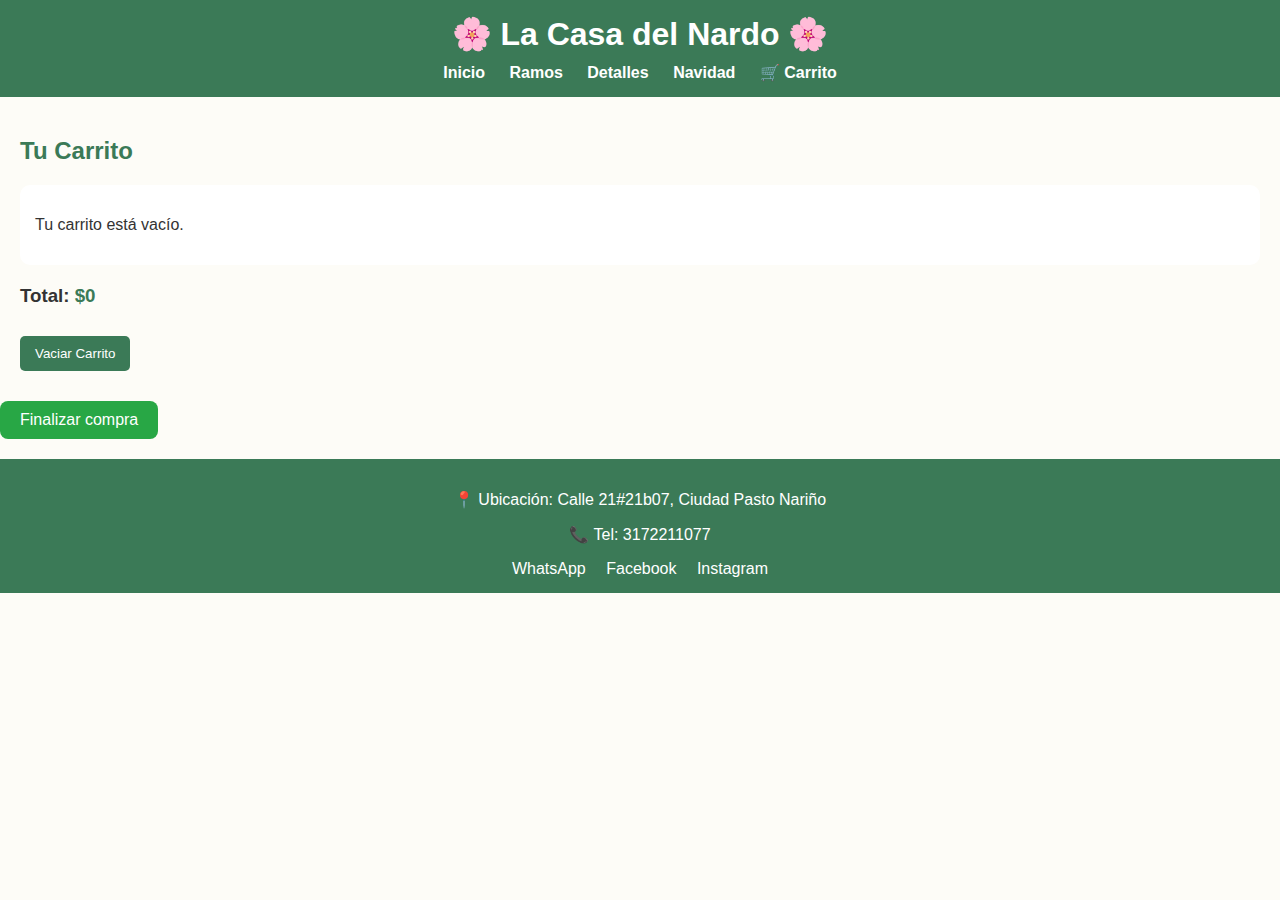
<file: carrito.html>
<!DOCTYPE html>
<html lang="es">
<head>
    <meta charset="UTF-8">
    <meta name="viewport" content="width=device-width, initial-scale=1.0">
    <title>Carrito - La Casa del Nardo</title>
    <link rel="stylesheet" href="styles.css">
</head>
<body>

    <header>
        <h1>🌸 La Casa del Nardo 🌸</h1>
        <nav>
            <a href="index.html">Inicio</a>
            <a href="ramos.html">Ramos</a>
            <a href="detalles.html">Detalles</a>
            <a href="navidad.html">Navidad</a>
            <a href="carrito.html">🛒 Carrito</a>
        </nav>
    </header>

    <main>
        <h2>Tu Carrito</h2>
        <div id="lista-carrito" class="carrito-lista"></div>
        <h3>Total: <span id="total">$0</span></h3>
        <button onclick="vaciarCarrito()" class="btn-vaciar">Vaciar Carrito</button>
    </main>

    <div id="cart-total">

</div>

<button id="finalizar-compra">Finalizar compra</button>

    <footer>
        <p>📍 Ubicación: Calle 21#21b07, Ciudad Pasto Nariño</p>
        <p>📞 Tel:  3172211077</p>
        <div class="redes">
            <a href="https://wa.me/573172211077" target="_blank">WhatsApp</a>
            <a href="#">Facebook</a>
            <a href="#">Instagram</a>
        </div>
    </footer>

    <script src="script.js" defer></script>
</body>
</html>
</file>
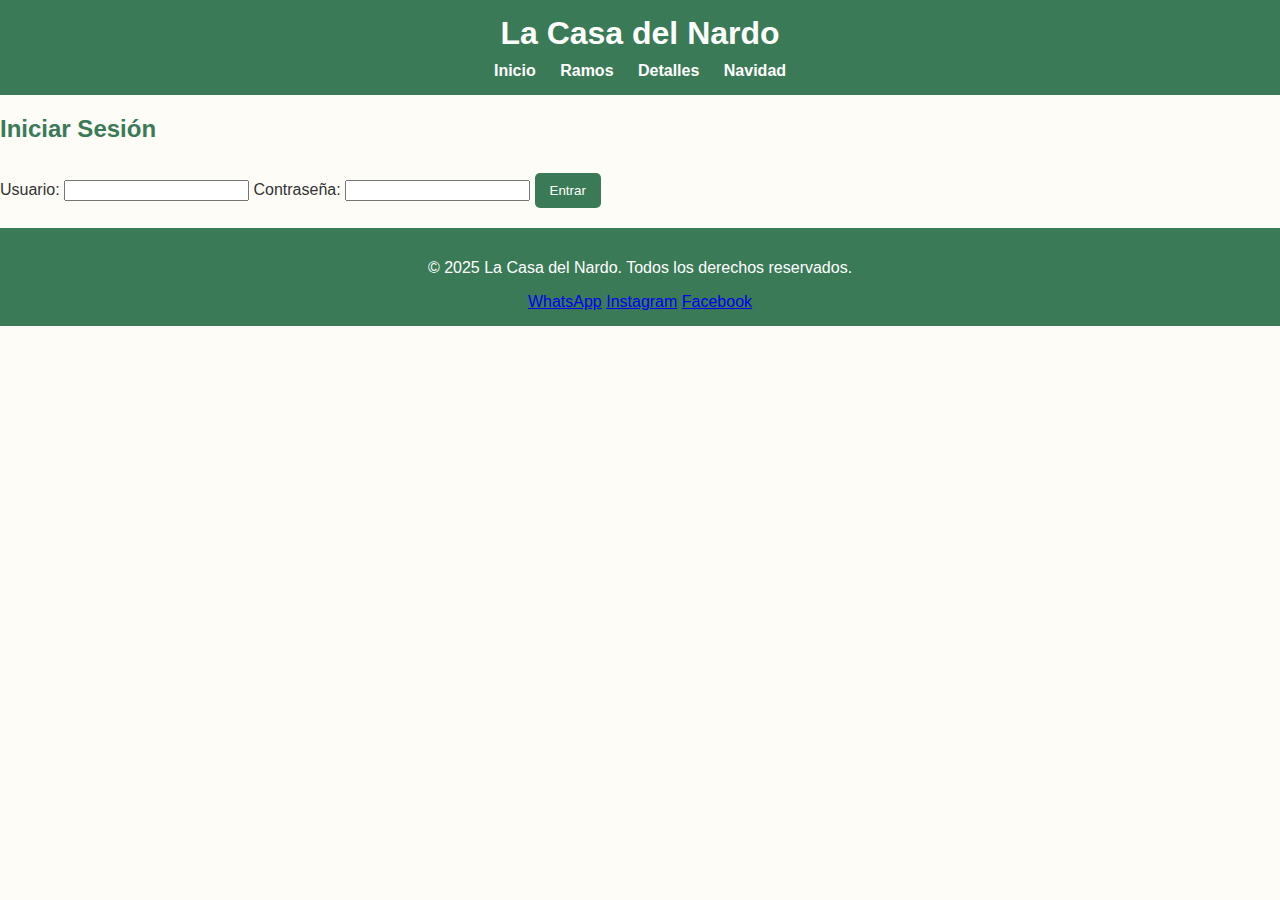
<file: login.html>
<!DOCTYPE html>
<html lang="es">
<head>
  <meta charset="UTF-8">
  <meta name="viewport" content="width=device-width, initial-scale=1.0">
  <title>Iniciar Sesión - La Casa del Nardo</title>
  <link rel="stylesheet" href="styles.css">
</head>
<body>
  <header class="site-header">
    <div class="container header-inner">
      <h1 class="brand">La Casa del Nardo</h1>
      <nav class="main-nav">
        <a href="index.html">Inicio</a>
        <a href="ramos.html">Ramos</a>
        <a href="detalles.html">Detalles</a>
        <a href="navidad.html">Navidad</a>
      </nav>
    </div>
  </header>

  <section class="container login-section">
    <h2>Iniciar Sesión</h2>
    <form class="login-form" onsubmit="return false;">
      <label for="username">Usuario:</label>
      <input type="text" id="username" name="username" required>

      <label for="password">Contraseña:</label>
      <input type="password" id="password" name="password" required>

      <button type="submit" onclick="alert('Inicio de sesión simulado')">Entrar</button>
    </form>
  </section>

  <footer class="site-footer">
    <div class="container footer-inner">
      <p>&copy; 2025 La Casa del Nardo. Todos los derechos reservados.</p>
      <div class="socials">
        <a href="https://wa.me/573001112233" target="_blank">WhatsApp</a>
        <a href="#" target="_blank">Instagram</a>
        <a href="#" target="_blank">Facebook</a>
      </div>
    </div>
  </footer>
</body>
</html>
</file>
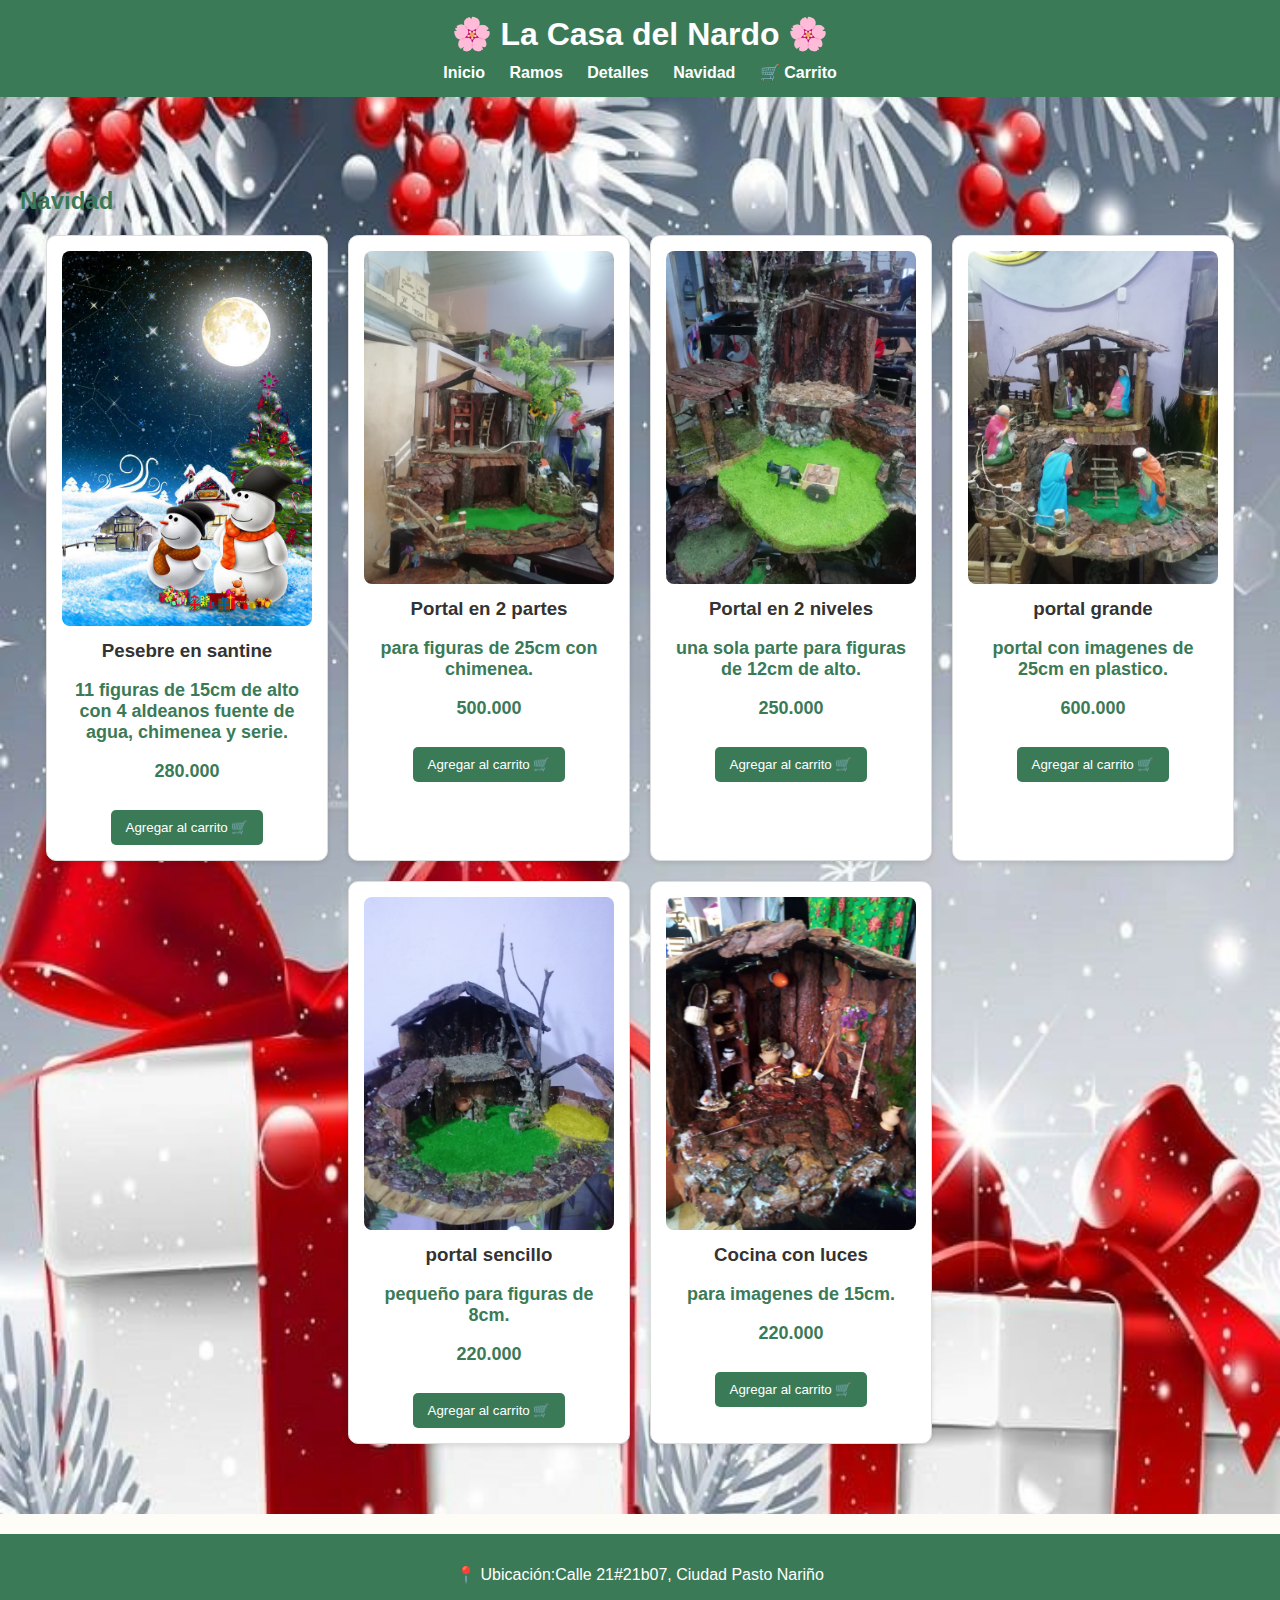
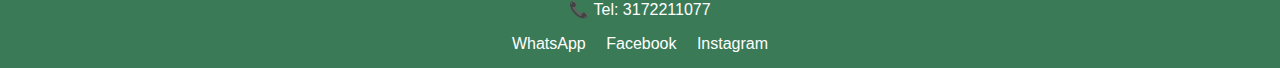
<file: navidad.html>
<!DOCTYPE html>
<html lang="es">
<head>
    <meta charset="UTF-8">
    <meta name="viewport" content="width=device-width, initial-scale=1.0">
    <title>Navidad - La Casa del Nardo</title>
    <link rel="stylesheet" href="styles.css">
</head>
<body>

    <header>
        <h1>🌸 La Casa del Nardo 🌸</h1>
        <nav>
            <a href="index.html">Inicio</a>
            <a href="ramos.html">Ramos</a>
            <a href="detalles.html">Detalles</a>
            <a href="navidad.html">Navidad</a>
            <a href="carrito.html">🛒 Carrito</a>
        </nav>
    </header>

    
  <section class="seccion-navidad">
    <main>
        <h2>Navidad</h2>
        <div class="productos">
            <div class="producto">
                <img src="img/navidad1.jpg" alt="Pesebre en santine">
                <h3>Pesebre en santine</h3>
                <p>11 figuras de 15cm de alto con 4 aldeanos fuente de agua, chimenea y serie.</p>
                <p class="precio">280.000</p>
                <button onclick="agregarAlCarrito('Pesebre en santine', 280000)">Agregar al carrito 🛒</button>
            </div>

            <div class="producto">
                <img src="img/navidad4.jpg" alt="Portal en 2 partes">
                <h3>Portal en 2 partes</h3>
                <p>para figuras de 25cm con chimenea.</p>
                <p class="precio">500.000</p>
                <button onclick="agregarAlCarrito('Portal en 2 partes', 500000)">Agregar al carrito 🛒</button>
            </div>

            <div class="producto">
                <img src="img/navidad5.jpg" alt="Portal en 2 niveles">
                <h3>Portal en 2 niveles</h3>
                <p>una sola parte para figuras de 12cm de alto.</p>
                <p class="precio">250.000</p>
                <button onclick="agregarAlCarrito('Portal en 2 niveles', 250000)">Agregar al carrito 🛒</button>
            </div>

            <div class="producto">
                <img src="img/navidad6.jpg" alt="portal grande">
                <h3>portal grande</h3>
                <p>portal con imagenes de 25cm en plastico.</p>
                <p class="precio">600.000</p>
                <button onclick="agregarAlCarrito('portal grande', 600000)">Agregar al carrito 🛒</button>
            </div>

            <div class="producto">
                <img src="img/navidad8.jpg" alt="portal sencillo">
                <h3>portal sencillo</h3>
                <p>pequeño para figuras de 8cm.</p>
                <p class="precio">220.000</p>
                <button onclick="agregarAlCarrito('portal sencillo', 220000)">Agregar al carrito 🛒</button>
            </div>

            <div class="producto">
                <img src="img/navidad10.jpg" alt="Cocina con luces">
                <h3>Cocina con luces</h3>
                <p>para imagenes de 15cm.</p>
                <p class="precio">220.000</p>
                <button onclick="agregarAlCarrito('Cocina con luces', 220000)">Agregar al carrito 🛒</button>
             </main>
  </section>


            
            </div>
        </div>
    </main>

    <footer>
        <p>📍 Ubicación:Calle 21#21b07, Ciudad Pasto Nariño</p>
        <p>📞 Tel:  3172211077</p>
        <div class="redes">
            <a href="https://wa.me/573172211077" target="_blank">WhatsApp</a>
            <a href="#">Facebook</a>
            <a href="#">Instagram</a>
        </div>
    </footer>

    <script src="script.js" defer></script>
</body>
</html>
</file>
<file: styles.css>
/* ====== Estilos generales ====== */
body {
    font-family: Arial, sans-serif;
    margin: 0;
    background-color: #fdfcf7;
    color: #333;
}

header {
    background-color: #3b7a57;
    color: white;
    padding: 15px 0;
    text-align: center;
}

header h1 {
    margin: 0;
}

nav {
    margin-top: 10px;
}

nav a {
    color: white;
    margin: 0 10px;
    text-decoration: none;
    font-weight: bold;
}

nav a:hover {
    text-decoration: underline;
}

main {
    padding: 20px;
}

h2 {
    color: #3b7a57;
}

.seccion-navidad {
  background-image: url('./img/fondonavidad.jpg'); /* Ajusta la ruta según tu estructura */
  background-size: cover;
  background-position: center;
  background-repeat: no-repeat;
  padding: 50px 0;
  min-height: 100vh;
}

.seccion-ramos {
  background-image: url('img/fondoramos.jpg');
  background-size: cover;
  background-position: center;
  background-repeat: no-repeat;
  padding: 50px 0;
}

/* ====== Productos ====== */
.productos {
    display: flex;
    flex-wrap: wrap;
    gap: 20px;
    justify-content: center;
}

.producto {
    background-color: #fff;
    border: 1px solid #ddd;
    border-radius: 10px;
    padding: 15px;
    width: 250px;
    text-align: center;
    box-shadow: 0px 2px 5px rgba(0,0,0,0.1);
}

.producto img {
    max-width: 100%;
    border-radius: 8px;
}

.producto h3 {
    margin: 10px 0;
}

.producto p {
    font-size: 18px;
    color: #3b7a57;
    font-weight: bold;
}

button {
    background-color: #3b7a57;
    color: white;
    border: none;
    padding: 10px 15px;
    margin-top: 10px;
    cursor: pointer;
    border-radius: 5px;
}

button:hover {
    background-color: #2d5a40;
}

/* ====== Carrito ====== */
#lista-carrito {
    background: #fff;
    border-radius: 10px;
    padding: 15px;
    margin-bottom: 20px;
}

#lista-carrito div {
    display: flex;
    justify-content: space-between;
    padding: 8px 0;
    border-bottom: 1px solid #eee;
}

#total {
    color: #3b7a57;
}

/* ====== Footer ====== */
footer {
    background-color: #3b7a57;
    color: white;
    text-align: center;
    padding: 15px;
    margin-top: 20px;
}

.redes a {
    color: white;
    margin: 0 8px;
    text-decoration: none;
}

.redes a:hover {
    text-decoration: underline;
}

#finalizar-compra {
    background-color: #28a745; /* Verde */
    color: white;
    padding: 10px 20px;
    font-size: 16px;
    border: none;
    border-radius: 8px;
    cursor: pointer;
    margin-top: 10px;
    transition: background-color 0.3s ease;
}

#finalizar-compra:hover {
    background-color: #218838;
}
</file>
